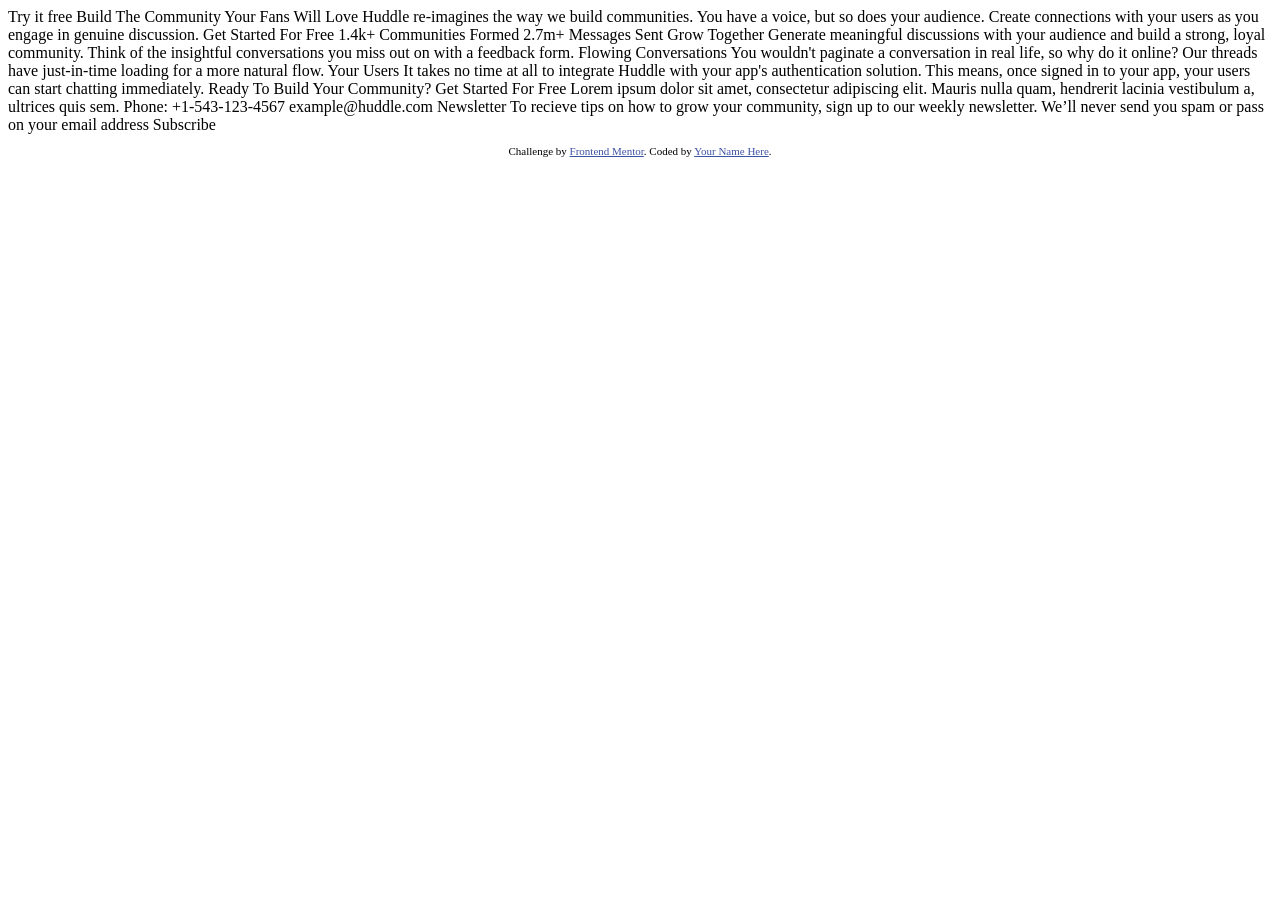
<file: index.html>
<!DOCTYPE html>
<html lang="en">
<head>
  <meta charset="UTF-8">
  <meta name="viewport" content="width=device-width, initial-scale=1.0"> <!-- displays site properly based on user's device -->

  <link rel="icon" type="image/png" sizes="32x32" href="./images/favicon-32x32.png">
  
  <title>Frontend Mentor | Huddle landing page with curved sections</title>

  <!-- Feel free to remove these styles or customise in your own stylesheet 👍 -->
  <style>
    .attribution { font-size: 11px; text-align: center; }
    .attribution a { color: hsl(228, 45%, 44%); }
  </style>
</head>
<body>
  Try it free

  Build The Community Your Fans Will Love

  Huddle re-imagines the way we build communities. You have a voice, but so does 
  your audience. Create connections with your users as you engage in genuine discussion. 

  Get Started For Free

  1.4k+
  Communities Formed

  2.7m+
  Messages Sent

  Grow Together
  Generate meaningful discussions with your audience and build a strong, loyal community. 
  Think of the insightful conversations you miss out on with a feedback form. 

  Flowing Conversations
  You wouldn't paginate a conversation in real life, so why do it online? Our threads have 
  just-in-time loading for a more natural flow.

  Your Users
  It takes no time at all to integrate Huddle with your app's authentication solution. This means, 
  once signed in to your app, your users can start chatting immediately.

  Ready To Build Your Community?
  Get Started For Free

  Lorem ipsum dolor sit amet, consectetur adipiscing elit. Mauris nulla quam, hendrerit lacinia 
  vestibulum a, ultrices quis sem.
  
  Phone: +1-543-123-4567
  example@huddle.com

  Newsletter
  To recieve tips on how to grow your community, sign up to our weekly newsletter. We’ll never 
  send you spam or pass on your email address

  Subscribe

  <footer>
    <p class="attribution">
      Challenge by <a href="https://www.frontendmentor.io?ref=challenge" target="_blank">Frontend Mentor</a>. 
      Coded by <a href="#">Your Name Here</a>.
    </p>
  </footer>
</body>
</html>
</file>
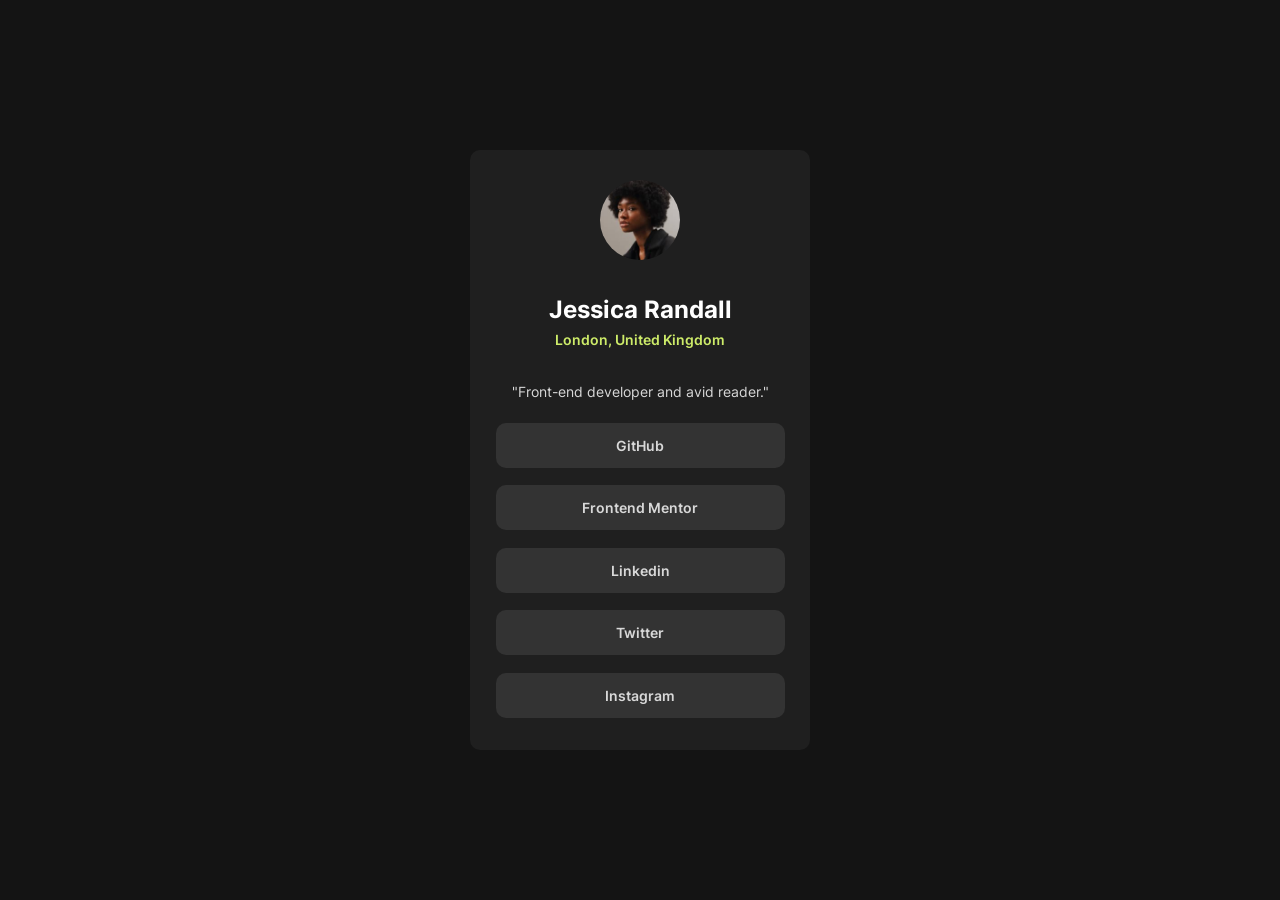
<file: social-links-profile/index.html>
<!DOCTYPE html>
<html lang="en">
<head>
  <meta charset="UTF-8">
  <meta name="viewport" content="width=device-width, initial-scale=1.0"> <!-- displays site properly based on user's device -->
  <link rel="icon" type="image/png" sizes="32x32" href="./assets/images/favicon-32x32.png">  
  <title>Frontend Mentor | Social links profile</title>
  <link rel="stylesheet" href="./style.css" type="text/css">
</head>
  <body>
    <div role="article" class="card">
      <div role="section" class="top">
        <div role="section" class="picture">
          <img src="./assets/images/avatar-jessica.jpeg" alt="Jessica Randall picture">
        </div>
        <div role="section" class="info">
          <p class="name">Jessica Randall</p>
          <p class="location">London, United Kingdom</p>
        </div>
        <p class="description">"Front-end developer and avid reader."</p>
      </div>
      <div role="section" class="social">
        <a href="https://github.com/" target="_blank" rel="noopener noreferrer" class="btn">
          GitHub
        </a>
        <a href="https://www.frontendmentor.io/home" target="_blank" rel="noopener noreferrer" class="btn">
          Frontend Mentor
        </a>
        <a href="https://fr.linkedin.com/" target="_blank" rel="noopener noreferrer" class="btn">
          Linkedin
        </a>
        <a href="https://twitter.com/France/" target="_blank" rel="noopener noreferrer" class="btn">
          Twitter
        </a>
        <a href="https://www.instagram.com/" target="_blank" rel="noopener noreferrer" class="btn">
          Instagram
        </a>
      </div>
    </div>
  </body>
</html>
</file>
<file: social-links-profile/style.css>
/* fonts */
@font-face {
    font-family: interRegular;
    src: url(./assets/fonts/static/Inter-Regular.ttf);
}
@font-face {
    font-family: interSemiBold;
    src: url(./assets/fonts/static/Inter-SemiBold.ttf);
}
@font-face {
    font-family: interBold;
    src: url(./assets/fonts/static/Inter-Bold.ttf);
}

/* reset */
* {
    margin: 0;
    padding: 0;
    border: 0;
}

/* body */
body {
    background-color: #141414;
    display: flex;
    align-items: center;
    justify-content: center;
    height: 100vh;
}

/* card */
.card{
    background-color: #1f1f1f;
    border-radius: 10px;
    width: 340px;
    height: 600px;
    display: flex;
    flex-direction: column;
    justify-content: space-evenly;
}

 /* top */
.top{
    height: 220px;
    display: flex;
    flex-direction: column;
    justify-content:space-between;
    margin-top: 25px;
}

img{
    border-radius: 50%;
    height: 80px;
    width: auto;
}

.info{
    display: flex;
    flex-direction: column;
    justify-content:space-around;
    height: 60px;
}

.name{
    font-family: interBold;
    color: white;
    font-size: 24px;
}
.location{
    color: #cdeb69;
    font-family: interSemiBold;
    font-size: 14px;
}

.description{
    font-family: interRegular;
    color : #d8d8d8;
    font-size: 14px;
}

.picture, .location, .name, .description{
    display: flex;
    justify-content: center;
    align-items: center;
}

/* social */ 
.social{
    display: flex;
    flex-direction: column;
    justify-content: space-evenly;
    height: 55%;
    align-items:center ;
    margin-bottom: 10px;
}

a:link{
    font-family: interSemiBold;
    color : #d8d8d8;
    text-decoration: none;
    width:85%;
    height: 45px;
    border-radius: 10px;
    background-color: #333333;
    display: flex;
    justify-content: center;
    align-items: center;
    font-size: 14px;
}
</file>
